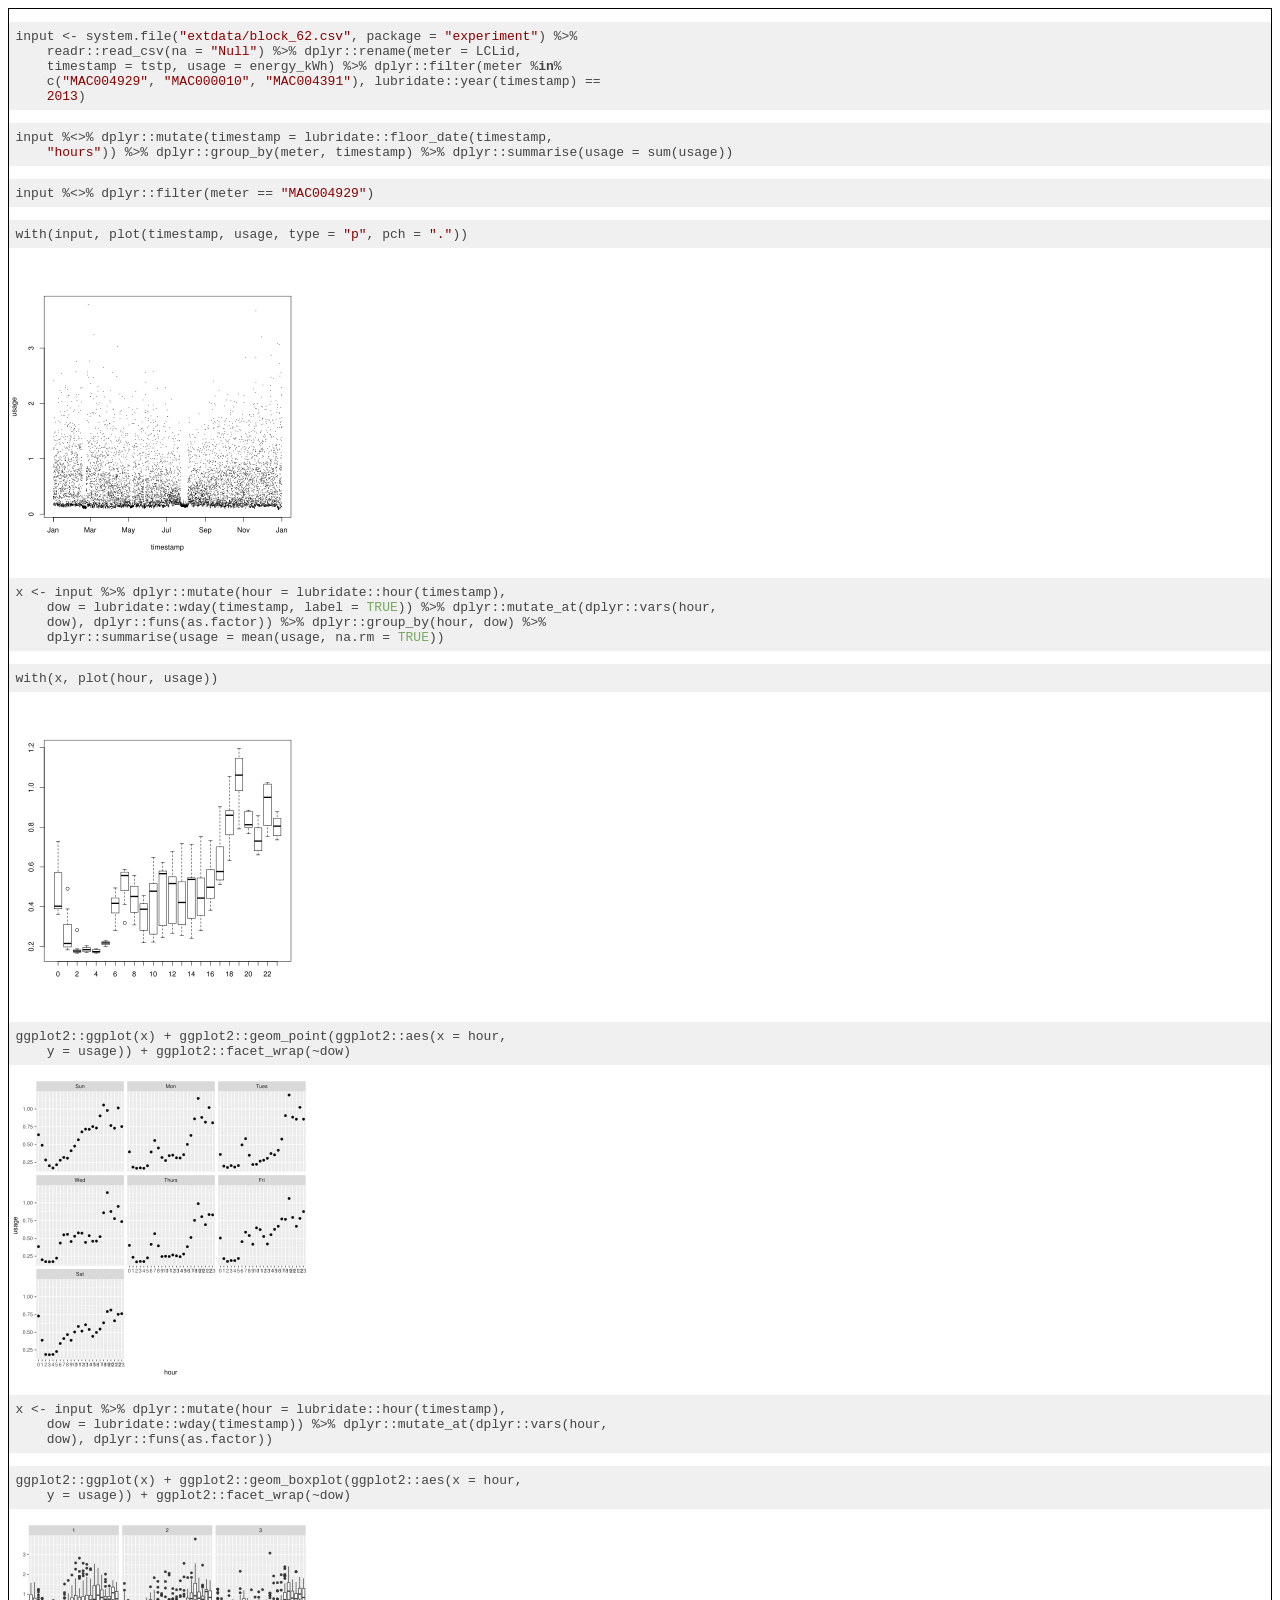
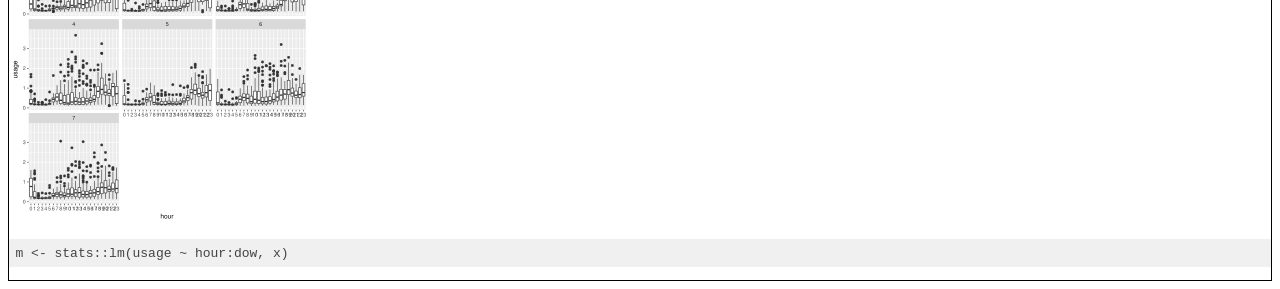
<file: inst/htmlwidgets/browser.html>
<!DOCTYPE html>
<html>
<head>
<meta charset="utf-8"/>
<script src="lib/jquery-3.2.1/jquery.js"></script>
<script src="lib/d3-4.11.0/d3.min.js"></script>
<script src="lib/highlight-9.12.0/highlight.js"></script>
<link rel = "stylesheet" type = "text/css" href = "lib/highlight-9.12.0/styles/default.css">

<script type="text/javascript" src="lib/browser/data.js"></script>
<script type="text/javascript" src="lib/browser/history.js"></script>
<script type="text/javascript" src="lib/browser/utils.js"></script>

<link id="browser-1-attachment" rel="attachment" href="lib/browser/html/step.html">


<link id="data-data-attachment" rel="attachment" href="data-1/data.json"/>
<link id="plots-934d42cd1567c3b5ee01dd0d2fa3647e5d0c2d0e-attachment" rel="attachment" href="plots-1/934d42cd1567c3b5ee01dd0d2fa3647e5d0c2d0e_min.png"/>
<link id="plots-70d45777477da8efe93e0ff1d3f759223239232c-attachment" rel="attachment" href="plots-1/70d45777477da8efe93e0ff1d3f759223239232c_min.png"/>
<link id="plots-ceeb8af0c88583913b18e9cd4c3f09431ba94b43-attachment" rel="attachment" href="plots-1/ceeb8af0c88583913b18e9cd4c3f09431ba94b43_min.png"/>
<link id="plots-a22cc734625c717eb7dddf9e8e7437b6b65def09-attachment" rel="attachment" href="plots-1/a22cc734625c717eb7dddf9e8e7437b6b65def09_min.png"/>
<link id="plots-e4cb516abc4cac664a98ca1d96f66eb6940770b0-attachment" rel="attachment" href="plots-1/e4cb516abc4cac664a98ca1d96f66eb6940770b0_min.png"/>
<link id="plots-bbdaf223e97ac275ad91d3a966783f3c35e86124-attachment" rel="attachment" href="plots-1/bbdaf223e97ac275ad91d3a966783f3c35e86124_min.png"/>

</head>
<body style="background-color:white;">

<div id="canvas" class="main-container" style="border: 1px solid black;"></div>

<script type="text/javascript">
//log.enable(true);

historyBrowser = new HistoryBrowser('#canvas');

$.ajax("data-1/path.json").done( function (data) {
//  console.log(data);
  historyBrowser.setData(new Data(data));
  historyBrowser.render();
  window.x = new Data(data);
});
</script>

</body>
</html>
</file>
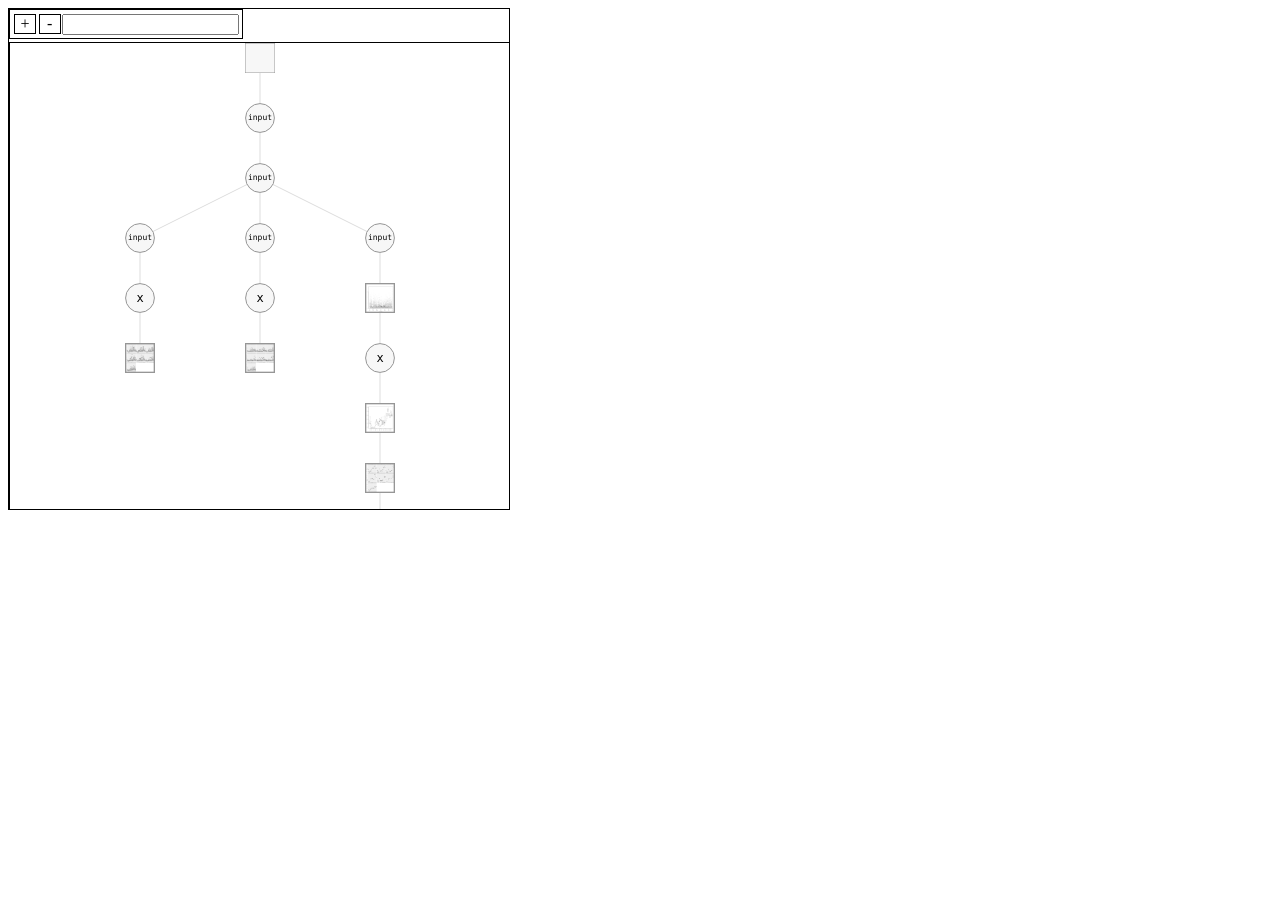
<file: inst/htmlwidgets/test.html>
<!DOCTYPE html>
<html>
<head>
<meta charset="utf-8"/>
<script src="lib/jquery-3.2.1/jquery.js"></script>
<script src="lib/d3-4.11.0/d3.min.js"></script>
<script src="lib/coffeescript-2.0/coffeescript.js"></script>
<script src="lib/highlight-9.12.0/highlight.js"></script>
<link rel = "stylesheet" type = "text/css" href = "lib/highlight-9.12.0/styles/zenburn.css">

<script type="text/coffeescript" src="lib/visualize/larger.coffee"></script>
<link rel = "stylesheet" type = "text/css" href = "lib/visualize/larger.css">
<script type="text/coffeescript" src="lib/visualize/controls.coffee"></script>
<link rel = "stylesheet" type = "text/css" href = "lib/visualize/controls.css">

<link id="visualize-1-attachment" rel="attachment" href="lib/visualize/html/details.html">


<link id="data-data-attachment" rel="attachment" href="data-1/data.json"/>
<link id="plots-934d42cd1567c3b5ee01dd0d2fa3647e5d0c2d0e-attachment" rel="attachment" href="plots-1/934d42cd1567c3b5ee01dd0d2fa3647e5d0c2d0e_min.png"/>
<link id="plots-70d45777477da8efe93e0ff1d3f759223239232c-attachment" rel="attachment" href="plots-1/70d45777477da8efe93e0ff1d3f759223239232c_min.png"/>
<link id="plots-ceeb8af0c88583913b18e9cd4c3f09431ba94b43-attachment" rel="attachment" href="plots-1/ceeb8af0c88583913b18e9cd4c3f09431ba94b43_min.png"/>
<link id="plots-a22cc734625c717eb7dddf9e8e7437b6b65def09-attachment" rel="attachment" href="plots-1/a22cc734625c717eb7dddf9e8e7437b6b65def09_min.png"/>
<link id="plots-e4cb516abc4cac664a98ca1d96f66eb6940770b0-attachment" rel="attachment" href="plots-1/e4cb516abc4cac664a98ca1d96f66eb6940770b0_min.png"/>
<link id="plots-bbdaf223e97ac275ad91d3a966783f3c35e86124-attachment" rel="attachment" href="plots-1/bbdaf223e97ac275ad91d3a966783f3c35e86124_min.png"/>

</head>
<body style="background-color:white;">

<div id="canvas" class="main-container" style="border: 1px solid black; width: 500px; height: 500px"></div>

<script type="text/coffeescript">
log.enable(true)

myControls = Controls('#canvas', 1, 4)

myWidget = Widget('#canvas')
myWidget.setSize(500, 500)

myControls.on('zoom', myWidget.zoom)
myControls.on('search', myWidget.search)
myControls.on('key:up',    myWidget.selectParent)
myControls.on('key:down',  myWidget.selectChild)
myControls.on('key:left',  myWidget.selectSibling)
myControls.on('key:right', myWidget.selectSibling)
myControls.on('key:enter', myWidget.confirmSelection)


embedPlots = false
if embedPlots
  $.ajax("data.json").done (data) ->
    myWidget.setOption("embedPlots", true)
    myWidget.setData(data)
else
  $.ajax($("#data-data-attachment").attr("href")).done (data) ->
    myWidget.setData(data)
</script>

</body>
</html>
</file>
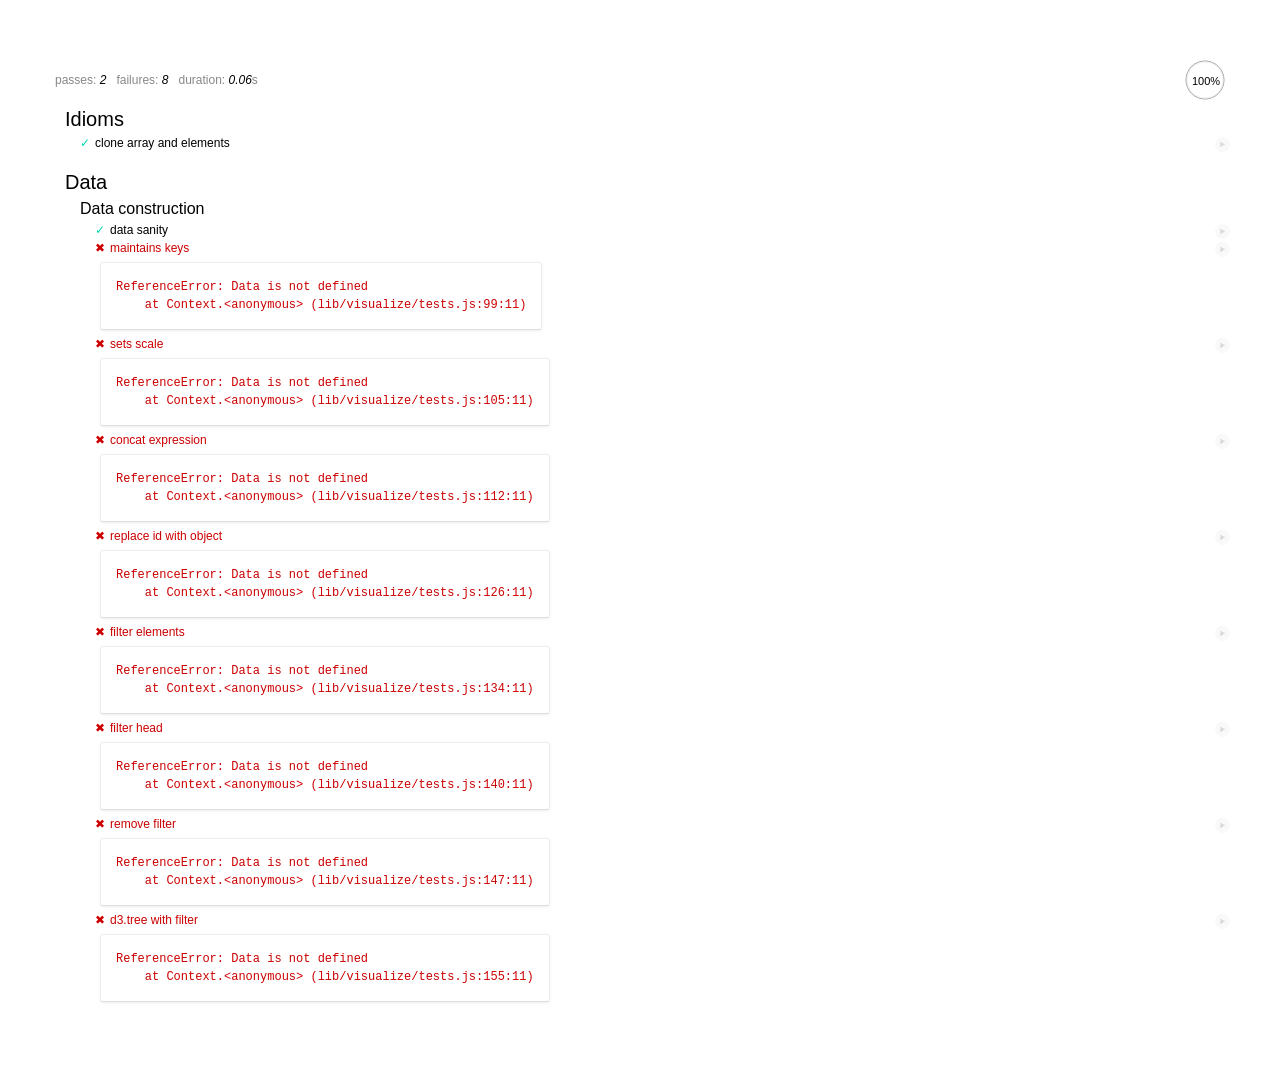
<file: inst/htmlwidgets/unittest.html>
<!DOCTYPE html>
<html>
<head>
<meta charset="utf-8"/>

<script src="lib/jquery-3.2.1/jquery.js" type="text/javascript"></script>
<script src="lib/d3-4.11.0/d3.min.js" type="text/javascript"></script>
<script src="lib/coffeescript-2.0/coffeescript.js" type="text/javascript"></script>
<script src="lib/highlight-9.12.0/highlight.js" type="text/javascript"></script>
<link rel = "stylesheet" type = "text/css" href = "lib/highlight-9.12.0/styles/zenburn.css">
<script src="lib/mocha-5.0.0/mocha.js" type="text/javascript"></script>
<link href="lib/mocha-5.0.0/mocha.css" rel="stylesheet" />
<script src="lib/chai-4.1.2/chai.js" type="text/javascript"></script>

<script type="text/coffeescript" src="lib/visualize/larger.coffee"></script>
<script type="text/javascript" src="lib/visualize/tests.js"></script>

<script  type="application/json" id="data">
{
  "steps": [
    {
      "id": "5e464a9",
      "expr": ["", ""],
      "commit_id": "a",
      "object_id": "p",
      "time": 1518590449,
      "type": "object",
      "name": "x",
      "desc": "numeric"
    },
    {
      "id": "59ce07fc",
      "expr": "",
      "commit_id": "b",
      "object_id": "q",
      "time": 1518590449,
      "type": "object",
      "name": "y",
      "desc": "integer"
    },
    {
      "id": "d9dc6707",
      "expr": "",
      "commit_id": "c",
      "object_id": "r",
      "time": 1518590449,
      "type": "object",
      "name": "x",
      "desc": "character"
    },
    {
      "id": "e19ac156",
      "expr": "",
      "commit_id": "d",
      "object_id": "s",
      "time": 1518590449,
      "type": "object",
      "name": "z",
      "desc": "numeric"
    }
  ],
  "links": [
    {
      "source": "5e464a9",
      "target": "59ce07fc"
    },
    {
      "source": "59ce07fc",
      "target": "d9dc6707"
    },
    {
      "source": "d9dc6707",
      "target": "e19ac156"
    }
  ]
}
</script>

</head>
<body style="background-color:white;">

<div id="mocha"></div>

<script type="text/javascript">
mocha.setup('tdd')
registerTests(JSON.parse($("#data").html()));
mocha.run();
</script>

</body>
</html>
</file>
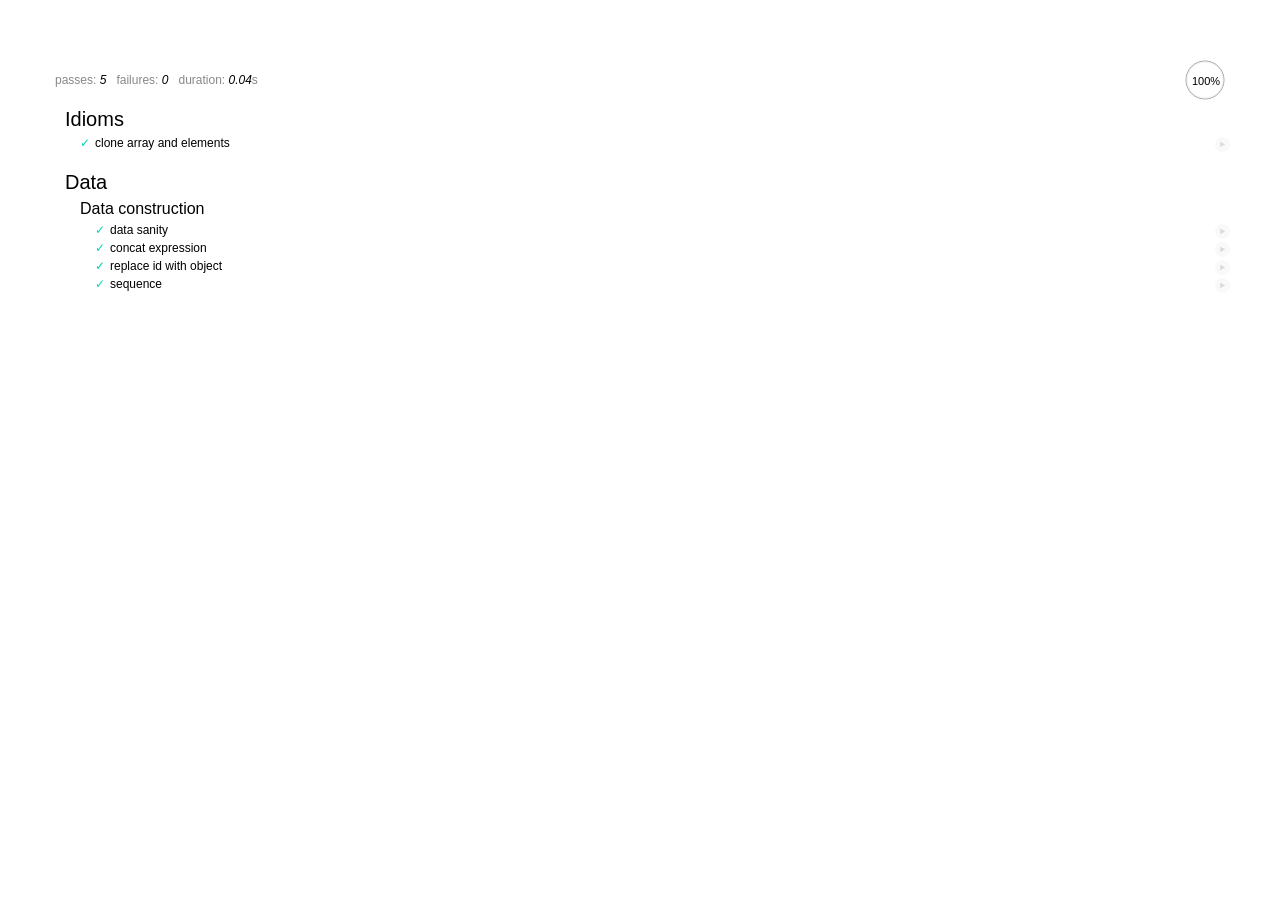
<file: inst/htmlwidgets/unittest2.html>
<!DOCTYPE html>
<html>
<head>
<meta charset="utf-8"/>

<script src="lib/jquery-3.2.1/jquery.js" type="text/javascript"></script>
<script src="lib/d3-4.11.0/d3.min.js" type="text/javascript"></script>
<script src="lib/highlight-9.12.0/highlight.js" type="text/javascript"></script>
<link rel = "stylesheet" type = "text/css" href = "lib/highlight-9.12.0/styles/zenburn.css">

<script src="lib/mocha-5.0.0/mocha.js" type="text/javascript"></script>
<link href="lib/mocha-5.0.0/mocha.css" rel="stylesheet" />
<script src="lib/chai-4.1.2/chai.js" type="text/javascript"></script>


<script type="text/javascript" src="lib/browser/data.js"></script>
<script type="text/javascript" src="lib/browser/utils.js"></script>
<script type="text/javascript" src="lib/browser/tests.js"></script>

<script  type="application/json" id="data">
{
  "steps": [
    {
      "id": "5e464a9",
      "expr": ["", ""],
      "commit_id": "a",
      "object_id": "p",
      "time": 1518590449,
      "type": "object",
      "name": "x",
      "desc": "numeric"
    },
    {
      "id": "59ce07fc",
      "expr": "",
      "commit_id": "b",
      "object_id": "q",
      "time": 1518590449,
      "type": "object",
      "name": "y",
      "desc": "integer"
    },
    {
      "id": "d9dc6707",
      "expr": "",
      "commit_id": "c",
      "object_id": "r",
      "time": 1518590449,
      "type": "object",
      "name": "x",
      "desc": "character"
    },
    {
      "id": "e19ac156",
      "expr": "",
      "commit_id": "d",
      "object_id": "s",
      "time": 1518590449,
      "type": "object",
      "name": "z",
      "desc": "numeric"
    }
  ],
  "links": [
    {
      "source": "5e464a9",
      "target": "59ce07fc"
    },
    {
      "source": "59ce07fc",
      "target": "d9dc6707"
    },
    {
      "source": "d9dc6707",
      "target": "e19ac156"
    }
  ]
}
</script>

</head>
<body style="background-color:white;">

<div id="mocha"></div>

<script type="text/javascript">
mocha.setup('tdd');
registerTests(JSON.parse($("#data").html()));
mocha.run();
</script>

</body>
</html>
</file>
<file: inst/htmlwidgets/lib/highlight-9.12.0/styles/default.css>
/*

Original highlight.js style (c) Ivan Sagalaev <maniac@softwaremaniacs.org>

*/

.hljs {
  display: block;
  overflow-x: auto;
  padding: 0.5em;
  background: #F0F0F0;
}


/* Base color: saturation 0; */

.hljs,
.hljs-subst {
  color: #444;
}

.hljs-comment {
  color: #888888;
}

.hljs-keyword,
.hljs-attribute,
.hljs-selector-tag,
.hljs-meta-keyword,
.hljs-doctag,
.hljs-name {
  font-weight: bold;
}


/* User color: hue: 0 */

.hljs-type,
.hljs-string,
.hljs-number,
.hljs-selector-id,
.hljs-selector-class,
.hljs-quote,
.hljs-template-tag,
.hljs-deletion {
  color: #880000;
}

.hljs-title,
.hljs-section {
  color: #880000;
  font-weight: bold;
}

.hljs-regexp,
.hljs-symbol,
.hljs-variable,
.hljs-template-variable,
.hljs-link,
.hljs-selector-attr,
.hljs-selector-pseudo {
  color: #BC6060;
}


/* Language color: hue: 90; */

.hljs-literal {
  color: #78A960;
}

.hljs-built_in,
.hljs-bullet,
.hljs-code,
.hljs-addition {
  color: #397300;
}


/* Meta color: hue: 200 */

.hljs-meta {
  color: #1f7199;
}

.hljs-meta-string {
  color: #4d99bf;
}


/* Misc effects */

.hljs-emphasis {
  font-style: italic;
}

.hljs-strong {
  font-weight: bold;
}
</file>
<file: inst/htmlwidgets/lib/highlight-9.12.0/styles/zenburn.css>
/*

Zenburn style from voldmar.ru (c) Vladimir Epifanov <voldmar@voldmar.ru>
based on dark.css by Ivan Sagalaev

*/

.hljs {
  display: block;
  overflow-x: auto;
  padding: 0.5em;
  background: #3f3f3f;
  color: #dcdcdc;
}

.hljs-keyword,
.hljs-selector-tag,
.hljs-tag {
  color: #e3ceab;
}

.hljs-template-tag {
  color: #dcdcdc;
}

.hljs-number {
  color: #8cd0d3;
}

.hljs-variable,
.hljs-template-variable,
.hljs-attribute {
  color: #efdcbc;
}

.hljs-literal {
  color: #efefaf;
}

.hljs-subst {
  color: #8f8f8f;
}

.hljs-title,
.hljs-name,
.hljs-selector-id,
.hljs-selector-class,
.hljs-section,
.hljs-type {
  color: #efef8f;
}

.hljs-symbol,
.hljs-bullet,
.hljs-link {
  color: #dca3a3;
}

.hljs-deletion,
.hljs-string,
.hljs-built_in,
.hljs-builtin-name {
  color: #cc9393;
}

.hljs-addition,
.hljs-comment,
.hljs-quote,
.hljs-meta {
  color: #7f9f7f;
}


.hljs-emphasis {
  font-style: italic;
}

.hljs-strong {
  font-weight: bold;
}
</file>
<file: inst/htmlwidgets/lib/visualize/larger.css>
.main-container {
    position: relative;
    width: 100%;
    height: 100%;
}

.widget {
    position: relative;
    top: 25pt;
    overflow: auto;
    width: 100%;
    height: 100%;
}

.widget > svg {
    border: 1px solid black;
}

.lenses {
    fill: black;
    opacity: 0.15;
}

.commit {
    fill: white;
    stroke: black;
}

#nodes .variable {
    opacity: 1;
    fill: rgb(247, 247, 247);
    stroke: rgb(150, 150, 150);
}

#nodes .plot {
    opacity: 1;
    fill: transparent;
    stroke: rgb(150, 150, 150);
    stroke-width: 2pt;
}

#nodes .selected {
    stroke: rgb(38, 177, 38);
}

.label {
    font-family: monospace;
    fill: black;
    stroke: none;
    font-size: 8pt;
}

#nodes .face {
    fill: transparent;
    stroke: transparent;
}

.thick {
    stroke-width: 5pt;
}

#names {
}

#names .object {
}

#names .plot {
    font-style: italic;
    fill: black;
}

#names .bg {
    fill: grey;
    opacity: .25;
}

.tooltip {
    visibility: hidden;
    pointer-events: none;
    opacity: 0;
    position: fixed;
    font-size: 9pt;
    padding: 1px;
    border: 1px solid black;
    fill: whitesmoke;
}

.tooltip > pre {
    pointer-events: none;
    margin: 0;
    margin-top: 3pt;
}

.tooltip .name {
    pointer-events: none;
    font-weight: bold;
}

.tooltip .description {
    pointer-events: none;
    color: rgb(71, 67, 67);
}

.tooltip code {
    pointer-events: none;
    font-size: 8pt;
}

#details-container {
    position: absolute;
    top: 25pt;
    right: 0px;
    border: 1px solid black;
    overflow: auto;
}

.details {
    fill: whitesmoke;
    padding: 2pt;
}

.details .name-label {
    font-size: 12pt;
    font-style: italic;
}

.details .name {
    font-size: 14pt;
    font-weight: bold;
}

.details pre {
    white-space: pre-wrap;
}

.details pre code {
    font-size: 8pt;
}

.details .comment {
    width: 98%;
    font-family: sans-serif;
}

.details .empty {
    font-style: italic;
    color: grey;
}
</file>
<file: inst/htmlwidgets/lib/visualize/controls.css>
.controls {
    border: 1px solid black;
    padding: 2pt;
    float: left;
    position: absolute;
    z-index: 1000;
}

.controls .button {
    border: 1px solid black;
    margin: 1pt;
    width: 15pt;
    text-align: center;
    cursor: pointer;
    display: inline-block;
}
</file>
<file: inst/htmlwidgets/lib/mocha-5.0.0/mocha.css>
@charset "utf-8";

body {
  margin:0;
}

#mocha {
  font: 20px/1.5 "Helvetica Neue", Helvetica, Arial, sans-serif;
  margin: 60px 50px;
}

#mocha ul,
#mocha li {
  margin: 0;
  padding: 0;
}

#mocha ul {
  list-style: none;
}

#mocha h1,
#mocha h2 {
  margin: 0;
}

#mocha h1 {
  margin-top: 15px;
  font-size: 1em;
  font-weight: 200;
}

#mocha h1 a {
  text-decoration: none;
  color: inherit;
}

#mocha h1 a:hover {
  text-decoration: underline;
}

#mocha .suite .suite h1 {
  margin-top: 0;
  font-size: .8em;
}

#mocha .hidden {
  display: none;
}

#mocha h2 {
  font-size: 12px;
  font-weight: normal;
  cursor: pointer;
}

#mocha .suite {
  margin-left: 15px;
}

#mocha .test {
  margin-left: 15px;
  overflow: hidden;
}

#mocha .test.pending:hover h2::after {
  content: '(pending)';
  font-family: arial, sans-serif;
}

#mocha .test.pass.medium .duration {
  background: #c09853;
}

#mocha .test.pass.slow .duration {
  background: #b94a48;
}

#mocha .test.pass::before {
  content: '✓';
  font-size: 12px;
  display: block;
  float: left;
  margin-right: 5px;
  color: #00d6b2;
}

#mocha .test.pass .duration {
  font-size: 9px;
  margin-left: 5px;
  padding: 2px 5px;
  color: #fff;
  -webkit-box-shadow: inset 0 1px 1px rgba(0,0,0,.2);
  -moz-box-shadow: inset 0 1px 1px rgba(0,0,0,.2);
  box-shadow: inset 0 1px 1px rgba(0,0,0,.2);
  -webkit-border-radius: 5px;
  -moz-border-radius: 5px;
  -ms-border-radius: 5px;
  -o-border-radius: 5px;
  border-radius: 5px;
}

#mocha .test.pass.fast .duration {
  display: none;
}

#mocha .test.pending {
  color: #0b97c4;
}

#mocha .test.pending::before {
  content: '◦';
  color: #0b97c4;
}

#mocha .test.fail {
  color: #c00;
}

#mocha .test.fail pre {
  color: black;
}

#mocha .test.fail::before {
  content: '✖';
  font-size: 12px;
  display: block;
  float: left;
  margin-right: 5px;
  color: #c00;
}

#mocha .test pre.error {
  color: #c00;
  max-height: 300px;
  overflow: auto;
}

#mocha .test .html-error {
  overflow: auto;
  color: black;
  line-height: 1.5;
  display: block;
  float: left;
  clear: left;
  font: 12px/1.5 monaco, monospace;
  margin: 5px;
  padding: 15px;
  border: 1px solid #eee;
  max-width: 85%; /*(1)*/
  max-width: -webkit-calc(100% - 42px);
  max-width: -moz-calc(100% - 42px);
  max-width: calc(100% - 42px); /*(2)*/
  max-height: 300px;
  word-wrap: break-word;
  border-bottom-color: #ddd;
  -webkit-box-shadow: 0 1px 3px #eee;
  -moz-box-shadow: 0 1px 3px #eee;
  box-shadow: 0 1px 3px #eee;
  -webkit-border-radius: 3px;
  -moz-border-radius: 3px;
  border-radius: 3px;
}

#mocha .test .html-error pre.error {
  border: none;
  -webkit-border-radius: 0;
  -moz-border-radius: 0;
  border-radius: 0;
  -webkit-box-shadow: 0;
  -moz-box-shadow: 0;
  box-shadow: 0;
  padding: 0;
  margin: 0;
  margin-top: 18px;
  max-height: none;
}

/**
 * (1): approximate for browsers not supporting calc
 * (2): 42 = 2*15 + 2*10 + 2*1 (padding + margin + border)
 *      ^^ seriously
 */
#mocha .test pre {
  display: block;
  float: left;
  clear: left;
  font: 12px/1.5 monaco, monospace;
  margin: 5px;
  padding: 15px;
  border: 1px solid #eee;
  max-width: 85%; /*(1)*/
  max-width: -webkit-calc(100% - 42px);
  max-width: -moz-calc(100% - 42px);
  max-width: calc(100% - 42px); /*(2)*/
  word-wrap: break-word;
  border-bottom-color: #ddd;
  -webkit-box-shadow: 0 1px 3px #eee;
  -moz-box-shadow: 0 1px 3px #eee;
  box-shadow: 0 1px 3px #eee;
  -webkit-border-radius: 3px;
  -moz-border-radius: 3px;
  border-radius: 3px;
}

#mocha .test h2 {
  position: relative;
}

#mocha .test a.replay {
  position: absolute;
  top: 3px;
  right: 0;
  text-decoration: none;
  vertical-align: middle;
  display: block;
  width: 15px;
  height: 15px;
  line-height: 15px;
  text-align: center;
  background: #eee;
  font-size: 15px;
  -webkit-border-radius: 15px;
  -moz-border-radius: 15px;
  border-radius: 15px;
  -webkit-transition:opacity 200ms;
  -moz-transition:opacity 200ms;
  -o-transition:opacity 200ms;
  transition: opacity 200ms;
  opacity: 0.3;
  color: #888;
}

#mocha .test:hover a.replay {
  opacity: 1;
}

#mocha-report.pass .test.fail {
  display: none;
}

#mocha-report.fail .test.pass {
  display: none;
}

#mocha-report.pending .test.pass,
#mocha-report.pending .test.fail {
  display: none;
}
#mocha-report.pending .test.pass.pending {
  display: block;
}

#mocha-error {
  color: #c00;
  font-size: 1.5em;
  font-weight: 100;
  letter-spacing: 1px;
}

#mocha-stats {
  /* position: fixed; */
  top: 15px;
  right: 10px;
  font-size: 12px;
  margin: 0;
  color: #888;
  z-index: 1;
}

#mocha-stats .progress {
  float: right;
  padding-top: 0;

  /**
   * Set safe initial values, so mochas .progress does not inherit these
   * properties from Bootstrap .progress (which causes .progress height to
   * equal line height set in Bootstrap).
   */
  height: auto;
  -webkit-box-shadow: none;
  -moz-box-shadow: none;
  box-shadow: none;
  background-color: initial;
}

#mocha-stats em {
  color: black;
}

#mocha-stats a {
  text-decoration: none;
  color: inherit;
}

#mocha-stats a:hover {
  border-bottom: 1px solid #eee;
}

#mocha-stats li {
  display: inline-block;
  margin: 0 5px;
  list-style: none;
  padding-top: 11px;
}

#mocha-stats canvas {
  width: 40px;
  height: 40px;
}

#mocha code .comment { color: #ddd; }
#mocha code .init { color: #2f6fad; }
#mocha code .string { color: #5890ad; }
#mocha code .keyword { color: #8a6343; }
#mocha code .number { color: #2f6fad; }

@media screen and (max-device-width: 480px) {
  #mocha {
    margin: 60px 0px;
  }

  #mocha #stats {
    position: absolute;
  }
}
</file>
